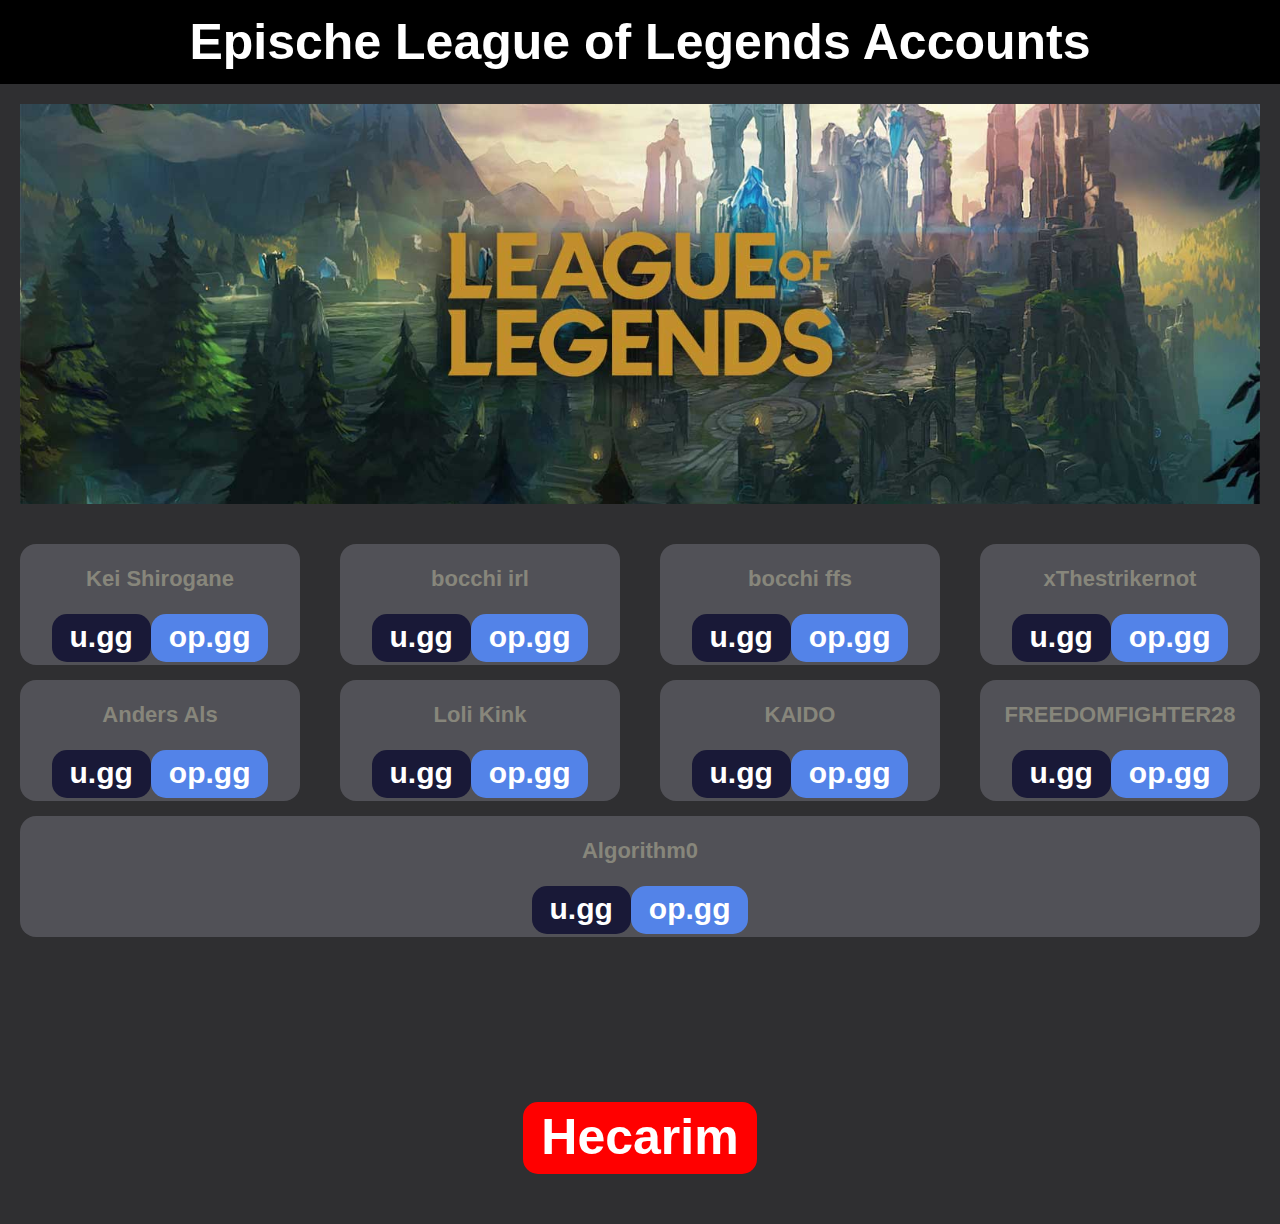
<file: index.html>
<!DOCTYPE html>
<html lang="en">
<head>
    <meta charset="UTF-8">
    <meta http-equiv="X-UA-Compatible" content="IE=edge">
    <meta name="viewport" content="width=device-width, initial-scale=1.0">
    <title>op.gg + u.gg liste</title>
    <link rel="stylesheet" href="styles/HTML-pratice.css">
</head>
<body>
    <div class="headline">
        <div></div>
        <div class="title">Epische League of Legends Accounts</div>
        <div></div>
    </div>

    <div style="margin-top: 20px;
    margin-bottom: 40px;
    margin-left: 20px;
    margin-right: 20px;
    display: flex;
    flex-direction: row;
    justify-content: center;
    ">
        <img style="width: 100%;
        height: 400px;
        object-fit: cover;
        " src="VSCBilder/lol.jpg" alt="League of Legends">
    </div>

    <div class="account_list">
        <div class="accounts">
            <div class="summoner_name">
                <p>Kei Shirogane</p> 
            </div>

            <div class="links">
                <a href="https://u.gg/lol/profile/euw1/kei%20shirogane/overview" target="_blank">
                    <button class ="u_gg">u.gg</button>
                    
                <a href="https://www.op.gg/summoners/euw/Kei%20Shirogane" target="_blank">
                    <button class="op_gg">op.gg</button>
                </a>
            </div>
        </div> 

        <div class="accounts">
            <div class="summoner_name">
                <p>bocchi irl</p> 
            </div>

            <div class="links">
                <a href="https://u.gg/lol/profile/euw1/bocchi%20irl/overview" target="_blank">
                    <button class ="u_gg">u.gg</button>
                    
                <a href="https://www.op.gg/summoners/euw/bocchi%20irl" target="_blank">
                    <button class="op_gg">op.gg</button>
                </a>
            </div>
        </div>

        <div class="accounts">
            <div class="summoner_name">
                <p>bocchi ffs</p> 
            </div>

            <div class="links">
                <a href="https://u.gg/lol/profile/euw1/bocchi%20ffs/overview" target="_blank">
                    <button class ="u_gg">u.gg</button>
                    
                <a href="https://www.op.gg/summoners/euw/bocchi%20ffs" target="_blank">
                    <button class="op_gg">op.gg</button>
                </a>
            </div>
        </div>

        <div class="accounts">
            <div class="summoner_name">
                <p>xThestrikernot</p> 
            </div>

            <div class="links">
                <a href="https://u.gg/lol/profile/euw1/xthestrikernot/overview" target="_blank">

                    <button class ="u_gg">u.gg</button>
                    
                <a href="https://www.op.gg/summoners/euw/xThestrikernot" target="_blank">
                    <button class="op_gg">op.gg</button>
                </a>
            </div>
        </div>

        <div class="accounts">
            <div class="summoner_name">
                <p>Anders Als</p> 
            </div>

            <div class="links">
                <a href="https://u.gg/lol/profile/euw1/anders%20als/overview" target="_blank">
                    <button class ="u_gg">u.gg</button>
                    
                <a href="https://www.op.gg/summoners/euw/Anders%20als" target="_blank">
                    <button class="op_gg">op.gg</button>
                </a>
            </div>
        </div>

        <div class="accounts">
            <div class="summoner_name">
                <p>Loli Kink</p> 
            </div>

            <div class="links">
                <a href="https://u.gg/lol/profile/euw1/loli%20kink/overview" target="_blank">
                    <button class ="u_gg">u.gg</button>
                    
                <a href="https://www.op.gg/summoners/euw/Loli%20Kink" target="_blank">
                    <button class="op_gg">op.gg</button>
                </a>
            </div>
        </div>

        <div class="accounts">
            <div class="summoner_name">
                <p>KAIDΟ</p> 
            </div>

            <div class="links">
                <a href="https://u.gg/lol/profile/euw1/kaidο/overview" target="_blank">
                    <button class ="u_gg">u.gg</button>
                    
                <a href="https://www.op.gg/summoners/euw/KAIDΟ" target="_blank">
                    <button class="op_gg">op.gg</button>
                </a>
            </div>
        </div>

        <div class="accounts">
            <div class="summoner_name">
                <p>FREEDOMFIGHTER28</p> 
            </div>

            <div class="links">
                <a href="https://u.gg/lol/profile/euw1/freedomfighter28/overview" target="_blank">
                    <button class ="u_gg">u.gg</button>
                    
                <a href="https://www.op.gg/summoners/euw/FREEDOMFIGHTER28" target="_blank">
                    <button class="op_gg">op.gg</button>
                </a>
            </div>
        </div>
            
      <div class="accounts">
        <div class="summoner_name">
            <p>Algorithm0</p> 
        </div>

        <div class="links">
            <a href="https://www.op.gg/summoners/euw/Algorithm0" target="_blank">
                <button class ="u_gg">u.gg</button>

            <a href="https://u.gg/lol/profile/euw1/algorithm0/overview" target="_blank">
                <button class="op_gg">op.gg</button>
            </a>
        </div>
    </div>
        
    </div>

    <div class="bottom">
        <a href="betterhecarim.html">
            <button class="hecarim">Hecarim</button>
        </a>
    </div>
       
</body>
</html>
</file>
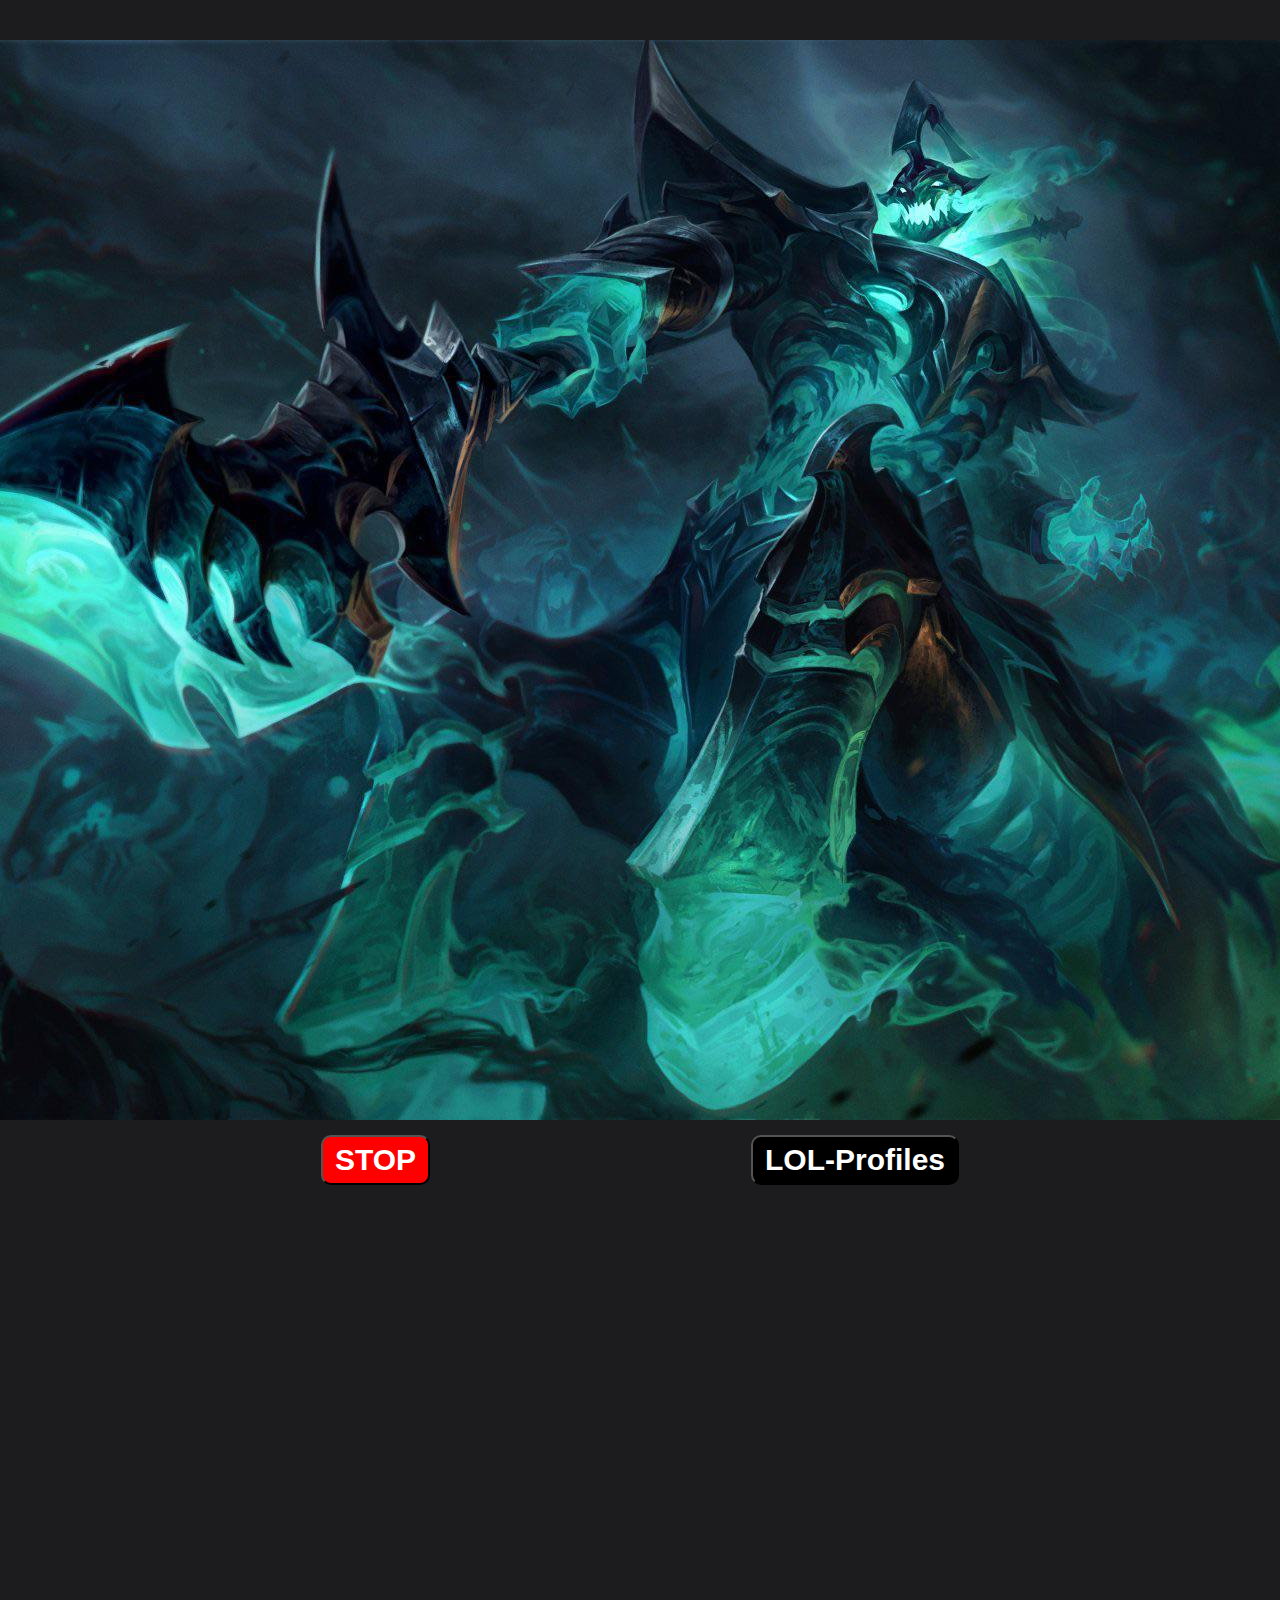
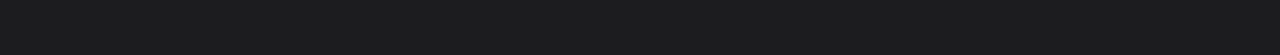
<file: betterhecarim.html>
<!DOCTYPE html>
<html lang="en">
<head>
  <meta charset="UTF-8">
  <meta http-equiv="X-UA-Compatible" content="IE=edge">
  <meta name="viewport" content="width=device-width, initial-scale=1.0">
  <title>HORSEY</title>

  <style>
    html,body{
      height: auto;
      width: auto;
      border: 0px;
      margin: 0px;
      padding: 0px;
      background-color: #1C1C1F;
    }
    button{
      width: fit-content;
      font-size: 30px;
      font-weight: 600;
      font-family: Arial, Helvetica, sans-serif;
    }

    button:hover{
      cursor: pointer;
    }

    .bigbutton{
      padding: 0px;
      border: 0px;
    }

    .homepage{
      background-color: black;
      color: white;
      border-radius: 10px;
      padding-top: 6px;
      padding-bottom: 6px;
      padding-left: 12px;
      padding-right: 12px;
    }

    .stop_button{
      background-color: red;
      color: white;
      border-radius: 10px;
      padding-top: 6px;
      padding-bottom: 6px;
      padding-left: 12px;
      padding-right: 12px;
    }

    .heca_img{
      display: block;
    }

    .buttons{
      margin-top: 15px;
      display: flex;
      flex-direction: row;
      justify-content: space-evenly;
    }

  </style>
</head>

<body>
  
  <audio id="Horse">
      <source src="sounds/horse.mp3"
      type="audio/mp3">
  </audio>

  <div style="margin-top: 40px;
  display: flex;
  flex-direction: row;
  justify-content: center;
  ">
    <button class="bigbutton" onclick="playAudio(x)" type="button">
       <img class="heca_img" src="VSCBilder/Hecarim_1.jpg" alt="Hecarim">
    </button>
  </div>

  <div class="buttons">

    <button class="stop_button" onclick="pauseAudio()" type="button">
      STOP
    </button>

    <a href="index.html">
      <button class="homepage">
        LOL-Profiles
      </button>
    </a>

  </div>

  <div style="margin-top: 20px;
  display: flex;
  flex-direction: row;
  justify-content: center;
  ">
    <iframe width="800" height="450" src="https://www.youtube.com/embed/MArJp3Lxgxk" frameborder="0" allowfullscreen></iframe>
      </iframe>
  </div>

  <script>
    var x = document.getElementById("Horse"); 
    x.volume = 0.2; 

    function playAudio() { 
      x.play(); 
    } 
    
    function pauseAudio() { 
      x.pause(); 
    } 
  </script>
    
</body>
</html>
</file>
<file: styles/HTML-pratice.css>
html,body{
    height: auto;
    width: auto;
    border: 0px;
    margin: 0px;
    padding: 0px;
    background-color: #2f2f31;
}

button{
    font-weight: bold;
    color:white;
    border-radius: 15px;
    padding-top: 6px;
    padding-bottom: 8px;
    padding-left: 18px;
    padding-right: 18px;
    font-size: 30px;
    border-width: 0px;
    
}
.op_gg{
    background-color: #5383e8;
}

.u_gg{
    background-color: #191937;
}

button:hover{
    cursor: pointer;
}
.headline{
    display:grid;
    grid-template-columns: 1fr 10fr 1fr;
    background-color: black;
    margin-bottom: 10px;
    padding-top: 13px;
    padding-bottom: 13px;
}
.title{
    font-size: 50px;
    font-weight: 600;
    text-align: center;
    color:white;
    font-family: Arial,sans-serif;
}
.account_list{
    display: flex;
    flex-direction: row;
    flex-wrap: wrap;
    justify-content: flex-start;
}
.accounts{
    margin-left: 20px;
    margin-right: 20px;
    display: flex;
    flex-direction: column;
    justify-content: center;
    
    flex: 1;
    border-radius: 16px;
    margin-bottom: 15px;
    background-color: #515157;
}
.summoner_name{
    color: rgb(135, 134, 123);
    font-size: 22px;
    font-weight: 550;
    font-family: Arial, Helvetica, sans-serif;
    display: flex;
    flex-direction: row;
    justify-content: center;
    padding-left: 3px;
    padding-right: 3px;
    flex: 1;
}
.links{
    display:flex;
    flex-direction: row;
    justify-content: center;
    margin-bottom: 3px;
}
.bottom{
    margin-top: 150px;
    margin-bottom: 50px;
    display: flex;
    flex-direction: row;
    justify-content: center;

}
.hecarim{
    background-color: red;
    font-size: 50px;
}
</file>
